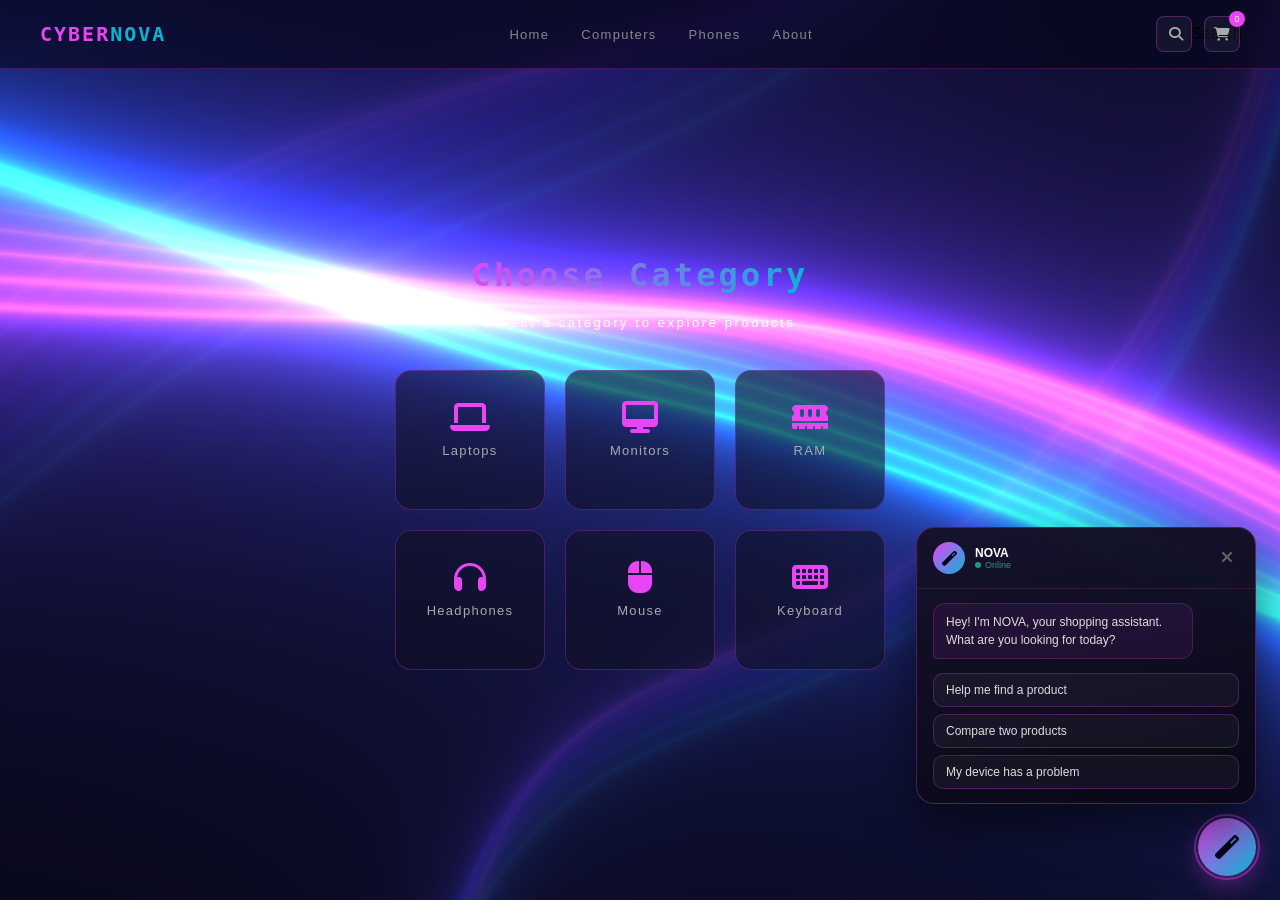
<file: computer.html>
<!DOCTYPE html>
<html lang="en">
<head>
  <meta charset="UTF-8">
  <meta name="viewport" content="width=device-width, initial-scale=1.0">
  <title>CyberNova - Computers</title>
  <link rel="stylesheet" href="style.css">
  <link rel="stylesheet" href="search.css">
  <link rel="stylesheet" href="nova.css">
  <link rel="stylesheet" href="https://cdnjs.cloudflare.com/ajax/libs/font-awesome/6.5.0/css/all.min.css">
</head>
<body>

  <nav>
    <div class="nav-logo">CYBER<span>NOVA</span></div>
    <div class="nav-links" id="navLinks">
      <a href="index.html">Home</a>
      <a href="computer.html">Computers</a>
      <a href="phones.html">Phones</a>
      <a href="#">About</a>
    </div>
    <div class="nav-icons">
      <button class="search-trigger-btn" aria-label="Open search">
        <i class="fas fa-search"></i>
        <span>Search</span>
      </button>
      <button class="cart-btn">
        <i class="fas fa-shopping-cart"></i>
        <span class="cart-count">0</span>
      </button>
      <button class="menu-toggle" id="menuToggle"><i class="fas fa-bars"></i></button>
    </div>
  </nav>

  <div class="search-overlay" id="searchOverlay">
    <div class="search-panel" id="searchPanel">

      <div class="search-input-row">
        <i class="fas fa-search" id="searchIcon"></i>
        <input id="searchInput" type="text" placeholder="Search products, brands..." autocomplete="off" />
        <span id="searchMeta" class="search-meta"></span>
        <button class="search-close-btn" id="closeSearchBtn" aria-label="Close search">
          <i class="fas fa-times"></i>
        </button>
      </div>

      <div class="search-trending-zone" id="trendingZone">
        <div class="search-trending-label">TRENDING NOW</div>
        <div class="search-chips" id="trendingChips"></div>
      </div>

      <div class="search-results-zone" id="resultsZone"></div>

      <div class="search-empty-zone" id="emptyZone">
        <i class="fas fa-meh"></i>
        <div>No matching results</div>
      </div>

    </div>
  </div>

  <div class="cart-panel" id="cartPanel">
    <div class="cart-arrow"></div>

    <div class="cart-panel-header">
      <span class="cart-panel-title">YOUR CART</span>
      <button class="cart-close" id="cartClose"><i class="fas fa-times"></i></button>
    </div>

    <div class="cart-ship-bar-wrap">
      <div class="cart-ship-row">
        <span id="shipLabel">أضف منتجات لشحن مجاني</span>
        <span id="shipPercent" class="cart-ship-percent">0%</span>
      </div>
      <div class="cart-ship-track">
        <div class="cart-ship-fill" id="shipFill"></div>
      </div>
    </div>

    <div class="cart-items" id="cartItemsList"></div>

    <div class="cart-panel-footer">
      <div class="cart-total-row">
        <span>TOTAL</span>
        <span id="cartTotal">0$</span>
      </div>
      <button class="cart-checkout-btn" id="checkoutBtn">
        <i class="fas fa-lock"></i> CHECKOUT
      </button>
      <button class="cart-view-btn" id="viewCartBtn">عرض السلة كاملة</button>
    </div>
  </div>

  <div class="cart-overlay-catcher" id="cartCatcher"></div>

  <div class="wrapper">
    <canvas id="glCanvas"></canvas>
    <div class="content">
      <h2 class="page-title">Choose Category</h2>
      <p class="page-sub">Select a category to explore products</p>
      <div class="cats-grid">

        <a href="products.html?cat=laptops" class="cat-card">
          <div class="glow"></div>
          <i class="fas fa-laptop"></i>
          <span class="cat-label">Laptops</span>
          <span class="cat-count">24 products</span>
          <div class="underline"></div>
        </a>

        <a href="products.html?cat=monitors" class="cat-card">
          <div class="glow"></div>
          <i class="fas fa-desktop"></i>
          <span class="cat-label">Monitors</span>
          <span class="cat-count">18 products</span>
          <div class="underline"></div>
        </a>

        <a href="products.html?cat=ram" class="cat-card">
          <div class="glow"></div>
          <i class="fas fa-memory"></i>
          <span class="cat-label">RAM</span>
          <span class="cat-count">12 products</span>
          <div class="underline"></div>
        </a>

        <a href="products.html?cat=headphones" class="cat-card">
          <div class="glow"></div>
          <i class="fas fa-headphones"></i>
          <span class="cat-label">Headphones</span>
          <span class="cat-count">31 products</span>
          <div class="underline"></div>
        </a>

        <a href="products.html?cat=mouse" class="cat-card">
          <div class="glow"></div>
          <i class="fas fa-computer-mouse"></i>
          <span class="cat-label">Mouse</span>
          <span class="cat-count">20 products</span>
          <div class="underline"></div>
        </a>

        <a href="products.html?cat=keyboard" class="cat-card">
          <div class="glow"></div>
          <i class="fas fa-keyboard"></i>
          <span class="cat-label">Keyboard</span>
          <span class="cat-count">15 products</span>
          <div class="underline"></div>
        </a>

      </div>
    </div>
  </div>

  <div class="nova-bubble" id="novaBubble" aria-label="Open NOVA assistant">
    <div class="nova-pulse"></div>
    <i class="fas fa-magic"></i>
    <span class="nova-dot" id="novaDot"></span>
  </div>

  <div class="nova-panel" id="novaPanel">
    <div class="nova-header">
      <div class="nova-avatar"><i class="fas fa-magic"></i></div>
      <div class="nova-header-text">
        <div class="nova-name">NOVA</div>
        <div class="nova-status"><span></span>Online</div>
      </div>
      <button class="nova-close" id="novaClose" aria-label="Close"><i class="fas fa-times"></i></button>
    </div>
    <div class="nova-messages" id="novaMessages"></div>
    <div class="nova-options-zone" id="novaOptionsZone"></div>
  </div>

  <script src="bg.js"></script>
  <script>
    document.getElementById('menuToggle').addEventListener('click', function() {
      document.getElementById('navLinks').classList.toggle('mobile-open');
    });
  </script>
  <script src="transition.js"></script>
  <script src="cart.js"></script>
  <script src="products-data.js"></script>
  <script src="search.js"></script>
  <script src="nova.js"></script>
</body>
</html>
</file>
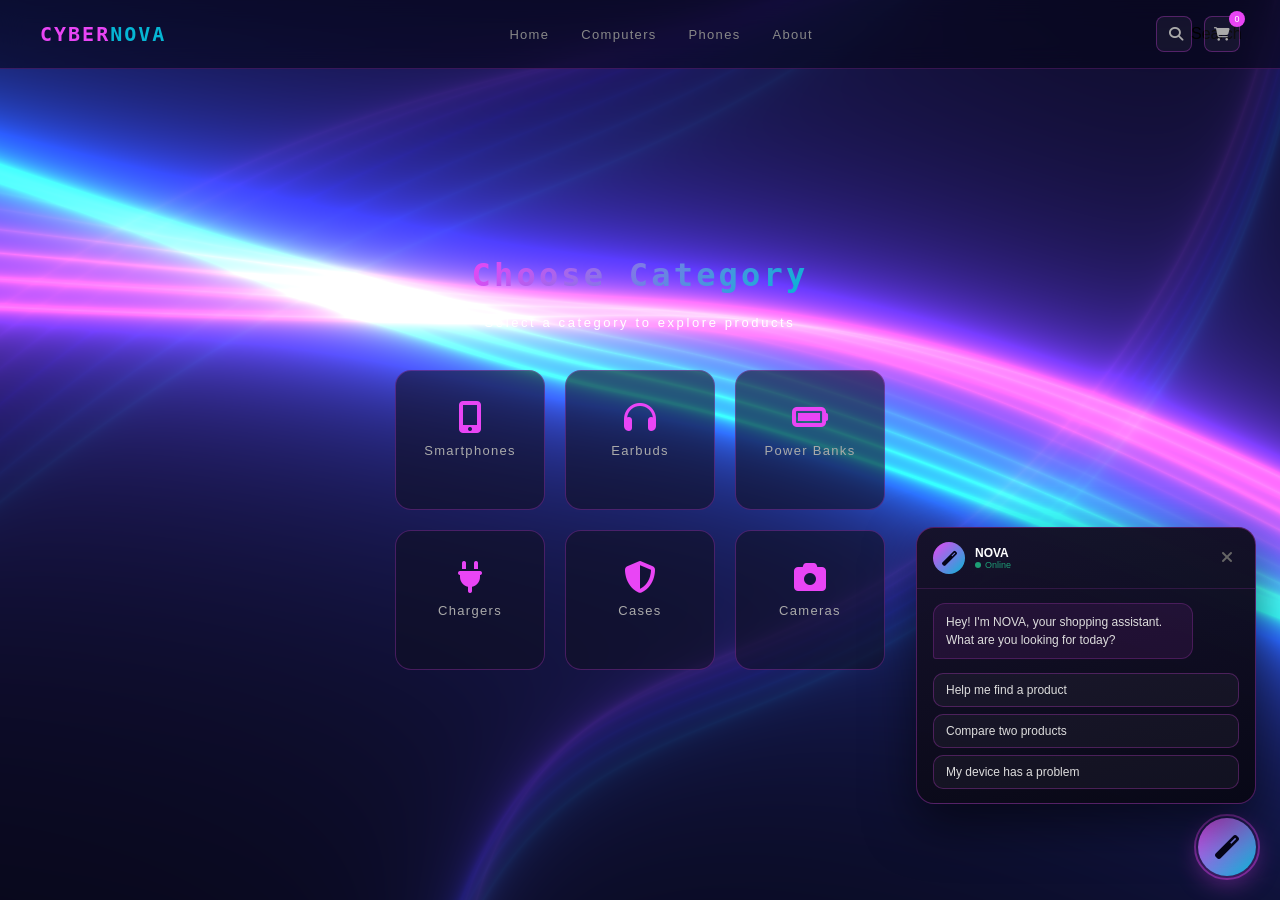
<file: phones.html>
<!DOCTYPE html>
<html lang="en">
<head>
  <meta charset="UTF-8">
  <meta name="viewport" content="width=device-width, initial-scale=1.0">
  <title>CyberNova - Phones</title>
  <link rel="stylesheet" href="style.css">
  <link rel="stylesheet" href="search.css">
  <link rel="stylesheet" href="nova.css">
  <link rel="stylesheet" href="https://cdnjs.cloudflare.com/ajax/libs/font-awesome/6.5.0/css/all.min.css">
</head>
<body>

  <nav>
    <div class="nav-logo">CYBER<span>NOVA</span></div>
    <div class="nav-links" id="navLinks">
      <a href="index.html">Home</a>
      <a href="computer.html">Computers</a>
      <a href="phones.html">Phones</a>
      <a href="#">About</a>
    </div>
    <div class="nav-icons">
      <button class="search-trigger-btn" aria-label="Open search">
        <i class="fas fa-search"></i>
        <span>Search</span>
      </button>
      <button class="cart-btn">
        <i class="fas fa-shopping-cart"></i>
        <span class="cart-count">0</span>
      </button>
      <button class="menu-toggle" id="menuToggle"><i class="fas fa-bars"></i></button>
    </div>
  </nav>

  <div class="search-overlay" id="searchOverlay">
    <div class="search-panel" id="searchPanel">

      <div class="search-input-row">
        <i class="fas fa-search" id="searchIcon"></i>
        <input id="searchInput" type="text" placeholder="Search products, brands..." autocomplete="off" />
        <span id="searchMeta" class="search-meta"></span>
        <button class="search-close-btn" id="closeSearchBtn" aria-label="Close search">
          <i class="fas fa-times"></i>
        </button>
      </div>

      <div class="search-trending-zone" id="trendingZone">
        <div class="search-trending-label">TRENDING NOW</div>
        <div class="search-chips" id="trendingChips"></div>
      </div>

      <div class="search-results-zone" id="resultsZone"></div>

      <div class="search-empty-zone" id="emptyZone">
        <i class="fas fa-meh"></i>
        <div>No matching results</div>
      </div>

    </div>
  </div>

  <div class="cart-panel" id="cartPanel">
    <div class="cart-arrow"></div>

    <div class="cart-panel-header">
      <span class="cart-panel-title">YOUR CART</span>
      <button class="cart-close" id="cartClose"><i class="fas fa-times"></i></button>
    </div>

    <div class="cart-ship-bar-wrap">
      <div class="cart-ship-row">
        <span id="shipLabel">أضف منتجات لشحن مجاني</span>
        <span id="shipPercent" class="cart-ship-percent">0%</span>
      </div>
      <div class="cart-ship-track">
        <div class="cart-ship-fill" id="shipFill"></div>
      </div>
    </div>

    <div class="cart-items" id="cartItemsList"></div>

    <div class="cart-panel-footer">
      <div class="cart-total-row">
        <span>TOTAL</span>
        <span id="cartTotal">0$</span>
      </div>
      <button class="cart-checkout-btn" id="checkoutBtn">
        <i class="fas fa-lock"></i> CHECKOUT
      </button>
      <button class="cart-view-btn" id="viewCartBtn">عرض السلة كاملة</button>
    </div>
  </div>

  <div class="cart-overlay-catcher" id="cartCatcher"></div>

  <div class="wrapper">
    <canvas id="glCanvas"></canvas>
    <div class="content">
      <h2 class="page-title">Choose Category</h2>
      <p class="page-sub">Select a category to explore products</p>
      <div class="cats-grid">

        <a href="products.html?cat=smartphones" class="cat-card">
          <div class="glow"></div>
          <i class="fas fa-mobile-alt"></i>
          <span class="cat-label">Smartphones</span>
          <span class="cat-count">20 products</span>
          <div class="underline"></div>
        </a>

        <a href="products.html?cat=earbuds" class="cat-card">
          <div class="glow"></div>
          <i class="fas fa-headphones"></i>
          <span class="cat-label">Earbuds</span>
          <span class="cat-count">15 products</span>
          <div class="underline"></div>
        </a>

        <a href="products.html?cat=powerbanks" class="cat-card">
          <div class="glow"></div>
          <i class="fas fa-battery-full"></i>
          <span class="cat-label">Power Banks</span>
          <span class="cat-count">10 products</span>
          <div class="underline"></div>
        </a>

        <a href="products.html?cat=chargers" class="cat-card">
          <div class="glow"></div>
          <i class="fas fa-plug"></i>
          <span class="cat-label">Chargers</span>
          <span class="cat-count">12 products</span>
          <div class="underline"></div>
        </a>

        <a href="products.html?cat=cases" class="cat-card">
          <div class="glow"></div>
          <i class="fas fa-shield-alt"></i>
          <span class="cat-label">Cases</span>
          <span class="cat-count">30 products</span>
          <div class="underline"></div>
        </a>

        <a href="products.html?cat=cameras" class="cat-card">
          <div class="glow"></div>
          <i class="fas fa-camera"></i>
          <span class="cat-label">Cameras</span>
          <span class="cat-count">8 products</span>
          <div class="underline"></div>
        </a>

      </div>
    </div>
  </div>

  <div class="nova-bubble" id="novaBubble" aria-label="Open NOVA assistant">
    <div class="nova-pulse"></div>
    <i class="fas fa-magic"></i>
    <span class="nova-dot" id="novaDot"></span>
  </div>

  <div class="nova-panel" id="novaPanel">
    <div class="nova-header">
      <div class="nova-avatar"><i class="fas fa-magic"></i></div>
      <div class="nova-header-text">
        <div class="nova-name">NOVA</div>
        <div class="nova-status"><span></span>Online</div>
      </div>
      <button class="nova-close" id="novaClose" aria-label="Close"><i class="fas fa-times"></i></button>
    </div>
    <div class="nova-messages" id="novaMessages"></div>
    <div class="nova-options-zone" id="novaOptionsZone"></div>
  </div>

  <script src="bg.js"></script>
  <script src="transition.js"></script>
  <script>
    document.getElementById('menuToggle').addEventListener('click', function() {
      document.getElementById('navLinks').classList.toggle('mobile-open');
    });
  </script>
  <script src="cart.js"></script>
  <script src="products-data.js"></script>
  <script src="search.js"></script>
  <script src="nova.js"></script>
</body>
</html>
</file>
<file: style.css>
* {
  box-sizing: border-box;
}

body {
  background: #05051a;
  overflow-x: hidden;
  font-family: Arial, sans-serif;
  margin: 0;
}

nav {
  position: fixed;
  top: 0;
  left: 0;
  width: 100%;
  z-index: 100;
  display: flex;
  align-items: center;
  justify-content: space-between;
  padding: 16px 40px;
  background: rgba(5, 5, 26, 0.6);
  backdrop-filter: blur(12px);
  border-bottom: 0.5px solid rgba(233, 69, 245, 0.2);
}

.nav-logo {
  font-family: monospace;
  font-size: 20px;
  font-weight: 900;
  color: #e945f5;
  letter-spacing: 0.1em;
}

.nav-logo span {
  color: #06b6d4;
}

.nav-links {
  display: flex;
  gap: 32px;
}

.nav-links a {
  color: #888;
  text-decoration: none;
  font-size: 13px;
  letter-spacing: 0.1em;
  transition: color 0.3s;
}

.nav-links a:hover {
  color: #e945f5;
}

.nav-icons {
  display: flex;
  gap: 12px;
}

.nav-icons button {
  background: rgba(255, 255, 255, 0.05);
  border: 0.5px solid rgba(233, 69, 245, 0.3);
  border-radius: 8px;
  width: 36px;
  height: 36px;
  cursor: pointer;
  font-size: 16px;
  transition: all 0.3s;
  position: relative;
}

.nav-icons button:hover {
  border-color: #e945f5;
  background: rgba(233, 69, 245, 0.1);
}

.nav-icons button i {
  color: #aaa;
  font-size: 14px;
  transition: color 0.3s;
}

.nav-icons button:hover i {
  color: #e945f5;
}

.cart-count {
  position: absolute;
  top: -6px;
  right: -6px;
  width: 16px;
  height: 16px;
  background: #e945f5;
  border-radius: 50%;
  font-size: 9px;
  color: white;
  display: flex;
  align-items: center;
  justify-content: center;
}

.menu-toggle {
  display: none;
  width: 36px;
  height: 36px;
  background: rgba(255, 255, 255, 0.05);
  border: 0.5px solid rgba(233, 69, 245, 0.3);
  border-radius: 8px;
  cursor: pointer;
  align-items: center;
  justify-content: center;
  color: #aaa;
  font-size: 16px;
}

.wrapper {
  position: relative;
  width: 100%;
  height: 100vh;
  background: #05051a;
  overflow: hidden;
}

canvas {
  position: absolute;
  top: 0;
  left: 0;
  width: 100%;
  height: 100%;
}

.content {
  position: absolute;
  z-index: 10;
  width: 100%;
  height: 100%;
  display: flex;
  flex-direction: column;
  align-items: center;
  justify-content: center;
  pointer-events: none;
}

.logo {
  font-family: monospace;
  font-size: 52px;
  font-weight: 900;
  background: linear-gradient(135deg, #e945f5, #0c00ff, #06b6d4);
  -webkit-background-clip: text;
  -webkit-text-fill-color: transparent;
  background-clip: text;
  letter-spacing: 0.15em;
  animation: fadeUp 1.2s ease both;
}

.tagline {
  font-size: 12px;
  color: #fff;
  letter-spacing: 0.5em;
  text-transform: uppercase;
  margin-top: 8px;
  animation: fadeUp 1.2s ease 0.3s both;
}

.cards-row {
  display: flex;
  gap: 24px;
  margin-top: 48px;
  animation: fadeUp 1.2s ease 0.6s both;
  pointer-events: all;
}

.card {
  position: relative;
  width: 180px;
  height: 130px;
  border-radius: 18px;
  background: rgba(15, 15, 35, 0.6);
  border: 0.5px solid rgba(233, 69, 245, 0.25);
  display: flex;
  flex-direction: column;
  align-items: center;
  justify-content: center;
  gap: 10px;
  cursor: pointer;
  overflow: hidden;
  text-decoration: none;
  transform-style: preserve-3d;
  transition: transform 0.4s cubic-bezier(0.2, 0.8, 0.2, 1),
              border-color 0.4s ease,
              box-shadow 0.4s ease;
  animation: idlePulse 3.5s ease-in-out infinite;
}

.card::before {
  content: '';
  position: absolute;
  top: 0;
  left: -100%;
  width: 100%;
  height: 100%;
  background: linear-gradient(120deg, transparent, rgba(233, 69, 245, 0.18), rgba(6, 182, 212, 0.18), transparent);
  transition: left 0.6s ease;
  pointer-events: none;
}

.card:hover::before {
  left: 100%;
}

.card .glow {
  position: absolute;
  inset: -2px;
  border-radius: 18px;
  padding: 1px;
  background: linear-gradient(135deg, #e945f5, #06b6d4);
  -webkit-mask: linear-gradient(#fff 0 0) content-box, linear-gradient(#fff 0 0);
  -webkit-mask-composite: xor;
  mask-composite: exclude;
  opacity: 0;
  transition: opacity 0.4s ease;
}

.card:hover .glow {
  opacity: 1;
}

.card:hover {
  transform: translateY(-8px) scale(1.04);
  border-color: transparent;
  box-shadow: 0 12px 30px rgba(233, 69, 245, 0.15);
  animation-play-state: paused;
}

.card i {
  font-size: 36px;
  color: #e945f5;
  position: relative;
  z-index: 2;
  transition: all 0.4s ease;
}

.card:hover i {
  color: #fff;
  transform: scale(1.15) translateY(-2px);
  filter: drop-shadow(0 0 14px #e945f5);
}

.card span.card-label {
  font-size: 14px;
  color: #aaa;
  letter-spacing: 0.1em;
  position: relative;
  z-index: 2;
  transition: color 0.4s ease;
}

.card:hover span.card-label {
  color: #fff;
}

.card .cat-count {
  font-size: 10px;
  color: #555;
  letter-spacing: 0.05em;
  position: relative;
  z-index: 2;
  opacity: 0;
  transform: translateY(4px);
  transition: all 0.4s ease;
}

.card:hover .cat-count {
  opacity: 1;
  transform: translateY(0);
  color: #06b6d4;
}

.card .underline {
  position: absolute;
  bottom: 0;
  left: 50%;
  width: 0;
  height: 2px;
  background: linear-gradient(90deg, #e945f5, #06b6d4);
  transition: width 0.4s ease, left 0.4s ease;
}

.card:hover .underline {
  width: 70%;
  left: 15%;
}

@keyframes fadeUp {
  from {
    opacity: 0;
    transform: translateY(24px);
  }
  to {
    opacity: 1;
    transform: translateY(0);
  }
}

.page-title {
  font-family: monospace;
  font-size: 32px;
  font-weight: 900;
  background: linear-gradient(135deg, #e945f5, #06b6d4);
  -webkit-background-clip: text;
  -webkit-text-fill-color: transparent;
  background-clip: text;
  letter-spacing: 0.1em;
  margin-bottom: 8px;
  animation: fadeUp 1s ease both;
}

.page-sub {
  color: white;
  font-size: 13px;
  letter-spacing: 0.2em;
  margin-bottom: 40px;
  animation: fadeUp 1s ease 0.2s both;
}

.cats-grid {
  display: grid;
  grid-template-columns: repeat(3, 1fr);
  gap: 20px;
  animation: fadeUp 1s ease 0.4s both;
  pointer-events: all;
}

.cat-card {
  position: relative;
  width: 150px;
  height: 140px;
  border-radius: 16px;
  background: rgba(15, 15, 35, 0.6);
  border: 0.5px solid rgba(233, 69, 245, 0.25);
  display: flex;
  flex-direction: column;
  align-items: center;
  justify-content: center;
  gap: 10px;
  cursor: pointer;
  overflow: hidden;
  text-decoration: none;
  transform-style: preserve-3d;
  transition: transform 0.4s cubic-bezier(0.2, 0.8, 0.2, 1),
              border-color 0.4s ease,
              box-shadow 0.4s ease;
  animation: idlePulse 3.5s ease-in-out infinite;
}

.cat-card::before {
  content: '';
  position: absolute;
  top: 0;
  left: -100%;
  width: 100%;
  height: 100%;
  background: linear-gradient(120deg, transparent, rgba(233, 69, 245, 0.18), rgba(6, 182, 212, 0.18), transparent);
  transition: left 0.6s ease;
  pointer-events: none;
}

.cat-card:hover::before {
  left: 100%;
}

.cat-card .glow {
  position: absolute;
  inset: -2px;
  border-radius: 16px;
  padding: 1px;
  background: linear-gradient(135deg, #e945f5, #06b6d4);
  -webkit-mask: linear-gradient(#fff 0 0) content-box, linear-gradient(#fff 0 0);
  -webkit-mask-composite: xor;
  mask-composite: exclude;
  opacity: 0;
  transition: opacity 0.4s ease;
}

.cat-card:hover .glow {
  opacity: 1;
}

.cat-card:hover {
  transform: translateY(-8px) scale(1.04);
  border-color: transparent;
  box-shadow: 0 12px 30px rgba(233, 69, 245, 0.15);
  animation-play-state: paused;
}

.cat-card i {
  font-size: 32px;
  color: #e945f5;
  position: relative;
  z-index: 2;
  transition: all 0.4s ease;
}

.cat-card:hover i {
  color: #fff;
  transform: scale(1.15) translateY(-2px);
  filter: drop-shadow(0 0 14px #e945f5);
}

.cat-card span.cat-label {
  font-size: 13px;
  color: #aaa;
  letter-spacing: 0.1em;
  position: relative;
  z-index: 2;
  transition: color 0.4s ease;
}

.cat-card:hover span.cat-label {
  color: #fff;
}

.cat-card .cat-count {
  font-size: 10px;
  color: #555;
  letter-spacing: 0.05em;
  position: relative;
  z-index: 2;
  opacity: 0;
  transform: translateY(4px);
  transition: all 0.4s ease;
}

.cat-card:hover .cat-count {
  opacity: 1;
  transform: translateY(0);
  color: #06b6d4;
}

.cat-card .underline {
  position: absolute;
  bottom: 0;
  left: 50%;
  width: 0;
  height: 2px;
  background: linear-gradient(90deg, #e945f5, #06b6d4);
  transition: width 0.4s ease, left 0.4s ease;
}

.cat-card:hover .underline {
  width: 70%;
  left: 15%;
}

@keyframes idlePulse {
  0%, 100% {
    border-color: rgba(233, 69, 245, 0.25);
  }
  50% {
    border-color: rgba(6, 182, 212, 0.35);
  }
}

@media (max-width: 900px) {
  .cats-grid {
    grid-template-columns: repeat(2, 1fr);
    gap: 16px;
  }

  .cards-row {
    flex-wrap: wrap;
    justify-content: center;
  }
}

@media (max-width: 768px) {
  nav {
    padding: 14px 20px;
  }

  .nav-links {
    display: none;
  }

  .menu-toggle {
    display: flex;
  }

  .nav-links.mobile-open {
    display: flex;
    position: absolute;
    top: 100%;
    left: 0;
    width: 100%;
    flex-direction: column;
    background: rgba(5, 5, 26, 0.97);
    padding: 16px 20px;
    gap: 16px;
    border-bottom: 0.5px solid rgba(233, 69, 245, 0.2);
  }

  .logo {
    font-size: 32px;
  }

  .tagline {
    font-size: 10px;
    letter-spacing: 0.3em;
  }

  .card {
    width: 130px;
    height: 90px;
  }

  .page-title {
    font-size: 24px;
  }

  .cats-grid {
    grid-template-columns: repeat(2, 1fr);
    gap: 14px;
  }

  .cat-card {
    width: 100%;
    height: 120px;
  }
}

@media (max-width: 480px) {
  .cats-grid {
    grid-template-columns: 1fr;
  }

  .cards-row {
    flex-direction: column;
    align-items: center;
  }

  .card {
    width: 200px;
  }
}
.cart-panel {
  position: fixed;
  top: 64px;
  right: 40px;
  width: 340px;
  background: linear-gradient(165deg, rgba(22,18,42,0.99), rgba(8,8,22,0.99));
  border: 0.5px solid rgba(233,69,245,0.3);
  border-radius: 16px;
  box-shadow: 0 20px 50px rgba(0,0,0,0.55), 0 0 0 1px rgba(233,69,245,0.06);
  z-index: 200;
  opacity: 0;
  transform: translateY(-14px) scale(0.96);
  pointer-events: none;
  transition: opacity 0.28s cubic-bezier(0.2,0.8,0.2,1), transform 0.28s cubic-bezier(0.2,0.8,0.2,1);
}

.cart-panel.open {
  opacity: 1;
  transform: translateY(0) scale(1);
  pointer-events: auto;
}

.cart-arrow {
  position: absolute;
  top: -7px;
  right: 28px;
  width: 14px;
  height: 14px;
  background: rgb(22,18,42);
  border-left: 0.5px solid rgba(233,69,245,0.3);
  border-top: 0.5px solid rgba(233,69,245,0.3);
  transform: rotate(45deg);
}

.cart-panel-header {
  display: flex;
  align-items: center;
  justify-content: space-between;
  padding: 16px 18px 12px;
}

.cart-panel-title {
  font-family: monospace;
  font-weight: 900;
  font-size: 13px;
  letter-spacing: 0.06em;
  color: #fff;
}

.cart-close {
  background: none;
  border: none;
  color: #666;
  cursor: pointer;
  font-size: 15px;
  transition: color 0.2s;
}

.cart-close:hover {
  color: #e945f5;
}

.cart-ship-bar-wrap {
  padding: 0 18px 10px;
}

.cart-ship-row {
  display: flex;
  justify-content: space-between;
  font-size: 10px;
  color: #888;
  margin-bottom: 6px;
}

.cart-ship-percent {
  color: #06b6d4;
}

.cart-ship-track {
  height: 4px;
  background: rgba(255,255,255,0.06);
  border-radius: 10px;
  overflow: hidden;
}

.cart-ship-fill {
  height: 100%;
  width: 0%;
  background: linear-gradient(90deg, #e945f5, #06b6d4);
  border-radius: 10px;
  transition: width 0.4s ease;
}

.cart-items {
  padding: 6px 10px;
  max-height: 260px;
  overflow-y: auto;
}

.cart-items::-webkit-scrollbar {
  width: 4px;
}

.cart-items::-webkit-scrollbar-thumb {
  background: rgba(233,69,245,0.3);
  border-radius: 10px;
}

.cart-row-item {
  display: flex;
  align-items: center;
  gap: 10px;
  padding: 9px 6px;
  border-bottom: 0.5px solid rgba(233,69,245,0.08);
  transition: opacity 0.25s ease, transform 0.25s ease, max-height 0.25s ease;
}

.cart-row-item:last-child {
  border-bottom: none;
}

.cart-thumb {
  width: 42px;
  height: 42px;
  border-radius: 10px;
  background: linear-gradient(145deg, rgba(30,20,55,0.9), rgba(10,10,30,0.95));
  border: 0.5px solid rgba(233,69,245,0.22);
  display: flex;
  align-items: center;
  justify-content: center;
  font-size: 17px;
  color: #e945f5;
  flex-shrink: 0;
}

.cart-row-info {
  flex: 1;
  min-width: 0;
}

.cart-row-name {
  font-size: 12px;
  color: #eee;
  font-weight: bold;
  margin-bottom: 1px;
  line-height: 1.3;
}

.cart-row-brand {
  font-size: 9px;
  color: #666;
  letter-spacing: 0.04em;
}

.cart-qty-group {
  display: flex;
  align-items: center;
  gap: 6px;
}

.cart-qty-btn {
  width: 19px;
  height: 19px;
  border-radius: 5px;
  background: rgba(255,255,255,0.06);
  border: 0.5px solid rgba(233,69,245,0.22);
  color: #ccc;
  font-size: 10px;
  cursor: pointer;
  display: flex;
  align-items: center;
  justify-content: center;
  transition: border-color 0.15s, color 0.15s;
}

.cart-qty-btn:hover {
  border-color: #e945f5;
  color: #e945f5;
}

.cart-row-price {
  font-size: 12px;
  color: #fff;
  font-weight: bold;
  min-width: 48px;
  text-align: right;
}

.cart-remove-btn {
  color: #555;
  cursor: pointer;
  font-size: 13px;
  padding: 3px;
  transition: color 0.2s;
}

.cart-remove-btn:hover {
  color: #e24b4a;
}

.cart-empty {
  text-align: center;
  padding: 30px 16px;
  color: #555;
  font-size: 12px;
}

.cart-empty i {
  font-size: 24px;
  display: block;
  margin-bottom: 8px;
}

.cart-panel-footer {
  padding: 12px 18px 16px;
  border-top: 0.5px solid rgba(233,69,245,0.15);
  margin-top: 4px;
}

.cart-total-row {
  display: flex;
  justify-content: space-between;
  align-items: center;
  margin-bottom: 12px;
  font-size: 11px;
  color: #999;
  letter-spacing: 0.05em;
}

.cart-total-row span:last-child {
  font-size: 19px;
  font-weight: 700;
  color: #fff;
}

.cart-checkout-btn {
  width: 100%;
  padding: 11px;
  background: linear-gradient(135deg, #e945f5, #06b6d4);
  border: none;
  border-radius: 9px;
  color: #05051a;
  font-weight: 700;
  font-size: 12px;
  letter-spacing: 0.04em;
  cursor: pointer;
  display: flex;
  align-items: center;
  justify-content: center;
  gap: 7px;
  transition: transform 0.15s;
}

.cart-checkout-btn:active {
  transform: scale(0.97);
}

.cart-view-btn {
  width: 100%;
  padding: 9px;
  background: none;
  border: none;
  color: #777;
  font-size: 11px;
  letter-spacing: 0.04em;
  cursor: pointer;
  margin-top: 4px;
  transition: color 0.2s;
}

.cart-view-btn:hover {
  color: #aaa;
}

.cart-overlay-catcher {
  position: fixed;
  inset: 0;
  z-index: 150;
  display: none;
}

.cart-overlay-catcher.active {
  display: block;
}

@keyframes dotPulse {
  0% { transform: scale(1); }
  30% { transform: scale(1.35); }
  60% { transform: scale(0.95); }
  100% { transform: scale(1); }
}

.cart-count.pulse {
  animation: dotPulse 0.4s ease;
}

@media (max-width: 480px) {
  .cart-panel {
    right: 16px;
    left: 16px;
    width: auto;
  }
}
</file>
<file: search.css>
.search-trigger-btn {
  display: flex;
  align-items: center;
  gap: 8px;
  padding: 7px 12px;
}

.search-kbd-hint {
  font-size: 10px;
  background: rgba(255, 255, 255, 0.06);
  border: 0.5px solid rgba(255, 255, 255, 0.1);
  padding: 2px 6px;
  border-radius: 5px;
  color: #777;
}

.search-overlay {
  position: fixed;
  inset: 0;
  background: rgba(5, 5, 26, 0.97);
  backdrop-filter: blur(10px);
  z-index: 500;
  opacity: 0;
  pointer-events: none;
  transition: opacity 0.25s ease;
}

.search-overlay.open {
  opacity: 1;
  pointer-events: auto;
}

.search-panel {
  max-width: 560px;
  margin: 0 auto;
  padding: 80px 24px 0;
  transform: translateY(-12px) scale(0.98);
  transition: transform 0.3s cubic-bezier(0.2, 0.8, 0.2, 1);
}

.search-overlay.open .search-panel {
  transform: translateY(0) scale(1);
}

.search-input-row {
  display: flex;
  align-items: center;
  gap: 14px;
  border-bottom: 1.5px solid rgba(233, 69, 245, 0.3);
  padding-bottom: 14px;
  margin-bottom: 6px;
  position: relative;
}

.search-input-row i.ti-search {
  font-size: 20px;
  color: #e945f5;
  transition: transform 0.3s ease;
}

.search-input-row input {
  flex: 1;
  background: none;
  border: none;
  outline: none;
  color: #fff;
  font-size: 18px;
  font-family: Arial, sans-serif;
}

.search-input-row input::placeholder {
  color: #555;
}

.search-meta {
  font-size: 10px;
  color: #444;
  letter-spacing: 0.03em;
  white-space: nowrap;
  font-family: monospace;
}

.search-close-btn {
  background: none;
  border: none;
  color: #666;
  cursor: pointer;
  font-size: 20px;
  display: flex;
  padding: 2px;
  transition: color 0.2s;
}

.search-close-btn:hover {
  color: #e945f5;
}

.search-trending-label {
  font-size: 10px;
  letter-spacing: 0.2em;
  color: #666;
  margin-bottom: 12px;
}

.search-trending-zone {
  padding-top: 18px;
}

.search-chips {
  display: flex;
  flex-wrap: wrap;
  gap: 9px;
}

.s-chip {
  padding: 7px 14px;
  background: rgba(233, 69, 245, 0.08);
  border: 0.5px solid rgba(233, 69, 245, 0.25);
  border-radius: 20px;
  font-size: 12px;
  color: #ccc;
  cursor: pointer;
  transition: all 0.2s;
}

.s-chip:hover {
  border-color: #e945f5;
  color: #e945f5;
  background: rgba(233, 69, 245, 0.14);
}

.search-results-zone {
  display: none;
  padding-top: 16px;
  max-height: 380px;
  overflow-y: auto;
}

.search-results-zone::-webkit-scrollbar {
  width: 4px;
}

.search-results-zone::-webkit-scrollbar-thumb {
  background: rgba(233, 69, 245, 0.3);
  border-radius: 10px;
}

.search-empty-zone {
  display: none;
  text-align: center;
  padding: 50px 0;
  color: #555;
}

.search-empty-zone i {
  font-size: 32px;
  display: block;
  margin: 0 auto 12px;
  color: #444;
}

.s-cat-group {
  margin-bottom: 16px;
}

.s-cat-label {
  font-size: 10px;
  letter-spacing: 0.15em;
  color: #06b6d4;
  margin-bottom: 8px;
  padding-left: 2px;
}

.s-row {
  display: flex;
  align-items: center;
  gap: 14px;
  padding: 10px 8px;
  border-radius: 10px;
  cursor: pointer;
  transition: background 0.15s, transform 0.15s;
  opacity: 0;
  transform: translateY(8px);
  animation: rowIn 0.32s ease forwards;
}

.s-row:hover,
.s-row.kbd-active {
  background: rgba(233, 69, 245, 0.08);
}

.s-row.selecting {
  background: rgba(233, 69, 245, 0.3) !important;
  transform: scale(0.98);
}

.s-row.top-match {
  background: rgba(233, 69, 245, 0.06);
  border: 0.5px solid rgba(233, 69, 245, 0.3);
  box-shadow: 0 0 18px rgba(233, 69, 245, 0.12);
  padding: 12px 10px;
  margin-bottom: 10px;
}

.s-row.top-match .s-thumb {
  width: 46px;
  height: 46px;
  font-size: 18px;
}

.s-row.top-match .s-name {
  font-size: 14px;
}

.s-top-badge {
  font-size: 9px;
  letter-spacing: 0.1em;
  color: #e945f5;
  background: rgba(233, 69, 245, 0.12);
  padding: 2px 8px;
  border-radius: 10px;
  margin-bottom: 3px;
  display: inline-block;
}

.s-thumb {
  width: 38px;
  height: 38px;
  border-radius: 9px;
  background: linear-gradient(145deg, rgba(30, 20, 55, 0.9), rgba(10, 10, 30, 0.95));
  border: 0.5px solid rgba(233, 69, 245, 0.22);
  display: flex;
  align-items: center;
  justify-content: center;
  font-size: 15px;
  color: #e945f5;
  flex-shrink: 0;
  transition: transform 0.15s;
}

.s-row:hover .s-thumb {
  transform: scale(1.08);
}

.s-name {
  font-size: 13px;
  color: #ddd;
}

.s-name mark {
  background: none;
  color: #e945f5;
  font-weight: bold;
}

.s-brand {
  font-size: 10px;
  color: #666;
  margin-top: 1px;
}

.s-price {
  font-size: 12px;
  color: #fff;
  font-weight: bold;
  margin-left: auto;
}

@keyframes rowIn {
  to {
    opacity: 1;
    transform: translateY(0);
  }
}

@keyframes pulseIcon {
  0%, 100% { transform: scale(1); }
  50% { transform: scale(1.15) rotate(-8deg); }
}

@media (max-width: 480px) {
  .search-panel {
    padding-top: 50px;
  }

  .search-kbd-hint {
    display: none;
  }
}
</file>
<file: nova.css>
.nova-bubble {
  position: fixed;
  bottom: 24px;
  right: 24px;
  width: 58px;
  height: 58px;
  border-radius: 50%;
  background: linear-gradient(135deg, #e945f5, #06b6d4);
  display: flex;
  align-items: center;
  justify-content: center;
  cursor: pointer;
  z-index: 400;
  box-shadow: 0 8px 24px rgba(233, 69, 245, 0.35);
}

.nova-pulse {
  position: absolute;
  inset: -4px;
  border-radius: 50%;
  border: 2px solid rgba(233, 69, 245, 0.4);
  animation: novaPulse 2s ease-out infinite;
  pointer-events: none;
}

@keyframes novaPulse {
  0% { transform: scale(1); opacity: 0.6; }
  100% { transform: scale(1.5); opacity: 0; }
}

.nova-bubble i {
  font-size: 24px;
  color: #05051a;
  position: relative;
  z-index: 2;
}

.nova-dot {
  position: absolute;
  top: -3px;
  right: -3px;
  width: 13px;
  height: 13px;
  background: #06b6d4;
  border: 2px solid #05051a;
  border-radius: 50%;
}

.nova-panel {
  position: fixed;
  bottom: 96px;
  right: 24px;
  width: 340px;
  max-height: 480px;
  background: linear-gradient(165deg, rgba(22, 18, 42, 0.99), rgba(8, 8, 22, 0.99));
  border: 0.5px solid rgba(233, 69, 245, 0.3);
  border-radius: 18px;
  box-shadow: 0 20px 50px rgba(0, 0, 0, 0.55);
  z-index: 401;
  opacity: 0;
  transform: translateY(16px) scale(0.95);
  pointer-events: none;
  transition: opacity 0.3s cubic-bezier(0.2, 0.8, 0.2, 1), transform 0.3s cubic-bezier(0.2, 0.8, 0.2, 1);
  display: flex;
  flex-direction: column;
}

.nova-panel.open {
  opacity: 1;
  transform: translateY(0) scale(1);
  pointer-events: auto;
}

.nova-header {
  display: flex;
  align-items: center;
  gap: 10px;
  padding: 14px 16px;
  border-bottom: 0.5px solid rgba(233, 69, 245, 0.15);
}

.nova-avatar {
  width: 32px;
  height: 32px;
  border-radius: 50%;
  background: linear-gradient(135deg, #e945f5, #06b6d4);
  display: flex;
  align-items: center;
  justify-content: center;
  flex-shrink: 0;
}

.nova-avatar i {
  font-size: 15px;
  color: #05051a;
}

.nova-header-text {
  flex: 1;
}

.nova-name {
  font-size: 12px;
  font-weight: bold;
  color: #fff;
}

.nova-status {
  font-size: 9px;
  color: #1d9e75;
  display: flex;
  align-items: center;
  gap: 4px;
}

.nova-status span {
  width: 6px;
  height: 6px;
  border-radius: 50%;
  background: #1d9e75;
  display: inline-block;
}

.nova-close {
  background: none;
  border: none;
  color: #666;
  cursor: pointer;
  font-size: 16px;
  transition: color 0.2s;
}

.nova-close:hover {
  color: #e945f5;
}

.nova-messages {
  flex: 1;
  overflow-y: auto;
  padding: 14px 16px;
  display: flex;
  flex-direction: column;
  gap: 10px;
  max-height: 320px;
}

.nova-messages::-webkit-scrollbar {
  width: 4px;
}

.nova-messages::-webkit-scrollbar-thumb {
  background: rgba(233, 69, 245, 0.3);
  border-radius: 10px;
}

.nova-options-zone {
  padding: 0 16px 14px;
  display: flex;
  flex-direction: column;
  gap: 7px;
}

.nova-msg {
  max-width: 85%;
  padding: 9px 12px;
  border-radius: 12px;
  font-size: 12px;
  line-height: 1.5;
  opacity: 0;
  transform: translateY(6px);
  animation: novaMsgIn 0.3s ease forwards;
}

.nova-msg.bot {
  background: rgba(233, 69, 245, 0.08);
  border: 0.5px solid rgba(233, 69, 245, 0.2);
  color: #ddd;
  align-self: flex-start;
  border-bottom-left-radius: 3px;
}

.nova-msg.user {
  background: linear-gradient(135deg, #e945f5, #06b6d4);
  color: #05051a;
  align-self: flex-end;
  border-bottom-right-radius: 3px;
  font-weight: bold;
}

@keyframes novaMsgIn {
  to {
    opacity: 1;
    transform: translateY(0);
  }
}

.nova-opt-btn {
  padding: 9px 12px;
  background: rgba(255, 255, 255, 0.04);
  border: 0.5px solid rgba(233, 69, 245, 0.25);
  border-radius: 10px;
  color: #ddd;
  font-size: 12px;
  cursor: pointer;
  text-align: left;
  transition: all 0.2s;
  opacity: 0;
  transform: translateY(6px);
  animation: novaMsgIn 0.3s ease forwards;
}

.nova-opt-btn:hover {
  border-color: #e945f5;
  background: rgba(233, 69, 245, 0.1);
  color: #fff;
}

.nova-prod-card {
  display: flex;
  align-items: center;
  gap: 10px;
  background: rgba(255, 255, 255, 0.03);
  border: 0.5px solid rgba(6, 182, 212, 0.25);
  border-radius: 10px;
  padding: 9px 10px;
  margin-top: 6px;
  cursor: pointer;
  transition: border-color 0.2s, background 0.2s;
}

.nova-prod-card:hover {
  border-color: #06b6d4;
  background: rgba(6, 182, 212, 0.06);
}

.nova-prod-thumb {
  width: 34px;
  height: 34px;
  border-radius: 8px;
  background: linear-gradient(145deg, rgba(30, 20, 55, 0.9), rgba(10, 10, 30, 0.95));
  display: flex;
  align-items: center;
  justify-content: center;
  font-size: 14px;
  color: #06b6d4;
  flex-shrink: 0;
}

.nova-prod-name {
  font-size: 11px;
  color: #fff;
  font-weight: bold;
}

.nova-prod-price {
  font-size: 10px;
  color: #06b6d4;
}

.nova-typing {
  display: flex;
  gap: 4px;
  padding: 10px 12px;
  align-self: flex-start;
}

.nova-typing span {
  width: 6px;
  height: 6px;
  border-radius: 50%;
  background: #e945f5;
  animation: novaTypingDot 1.2s ease infinite;
}

.nova-typing span:nth-child(2) {
  animation-delay: 0.15s;
}

.nova-typing span:nth-child(3) {
  animation-delay: 0.3s;
}

@keyframes novaTypingDot {
  0%, 80%, 100% { transform: scale(0.6); opacity: 0.4; }
  40% { transform: scale(1); opacity: 1; }
}

@media (max-width: 480px) {
  .nova-panel {
    width: calc(100% - 32px);
    right: 16px;
    left: 16px;
  }

  .nova-bubble {
    right: 16px;
    bottom: 16px;
  }
}
</file>
